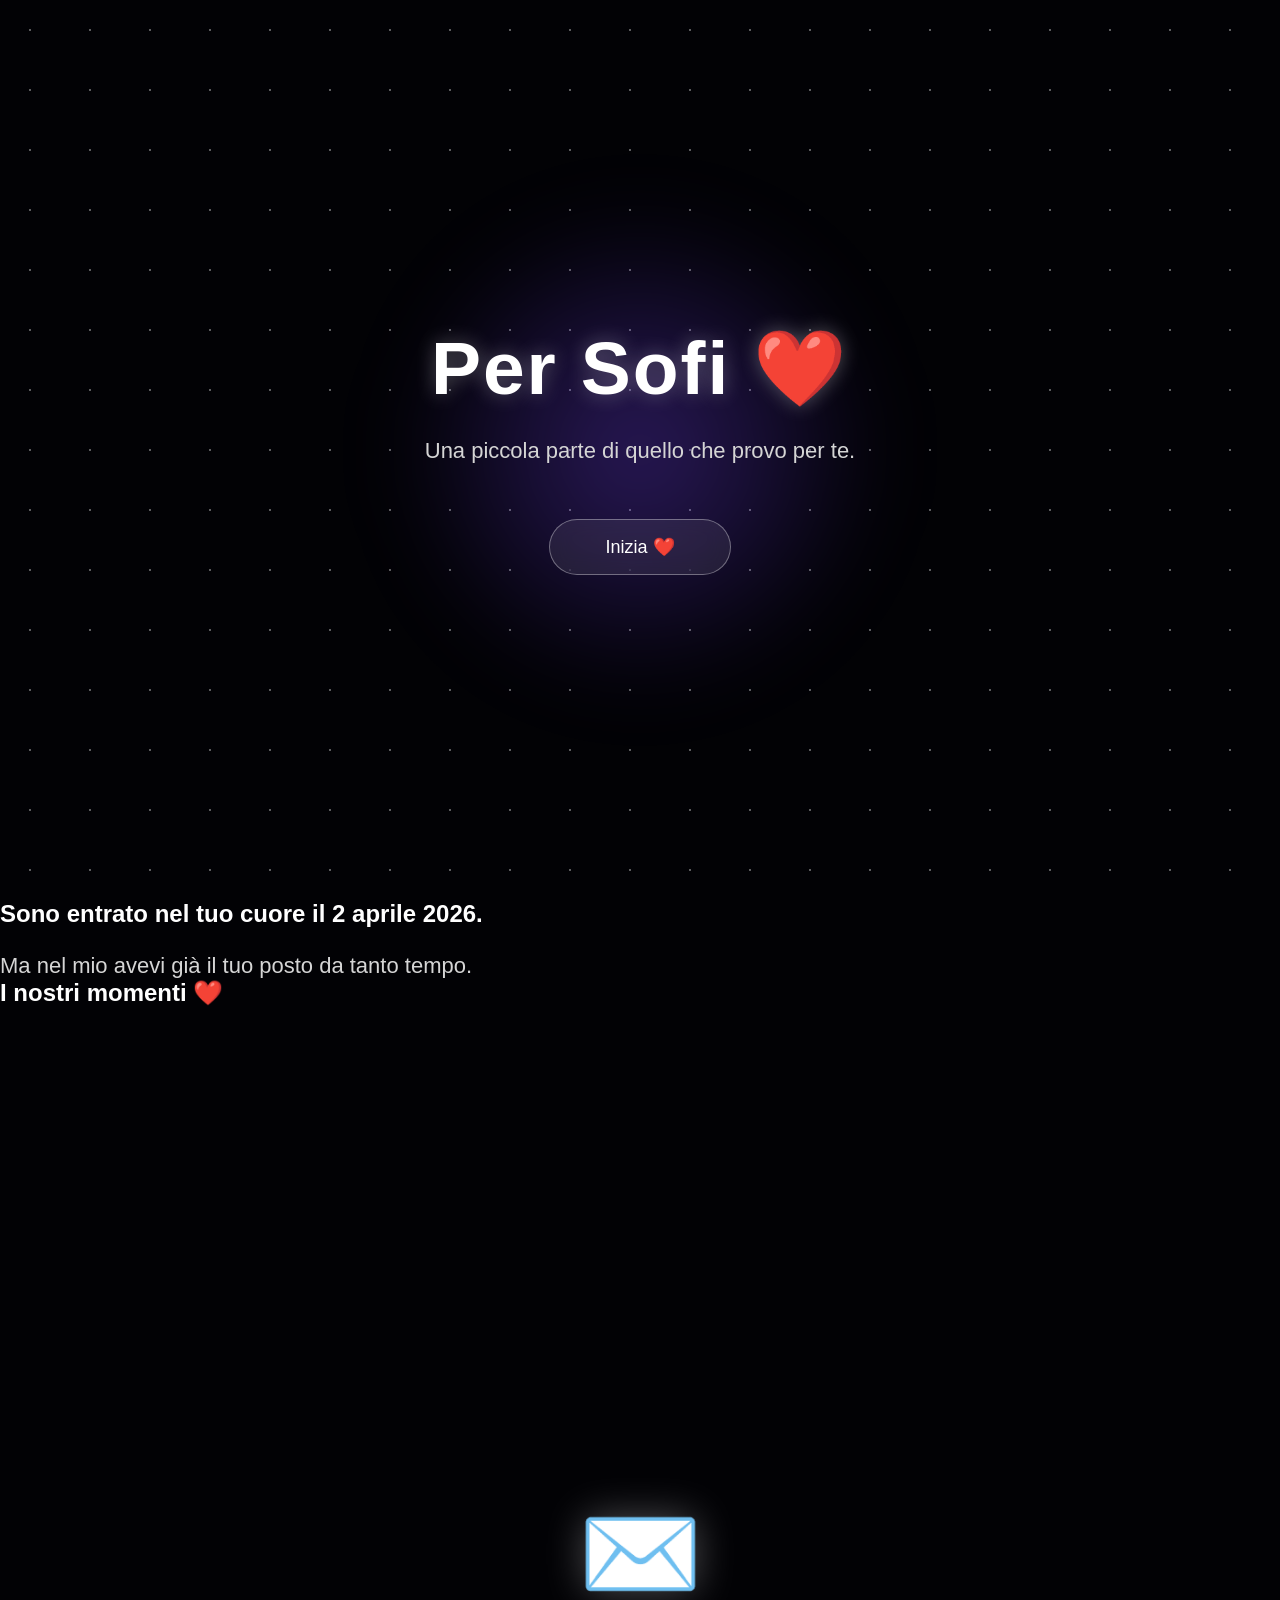
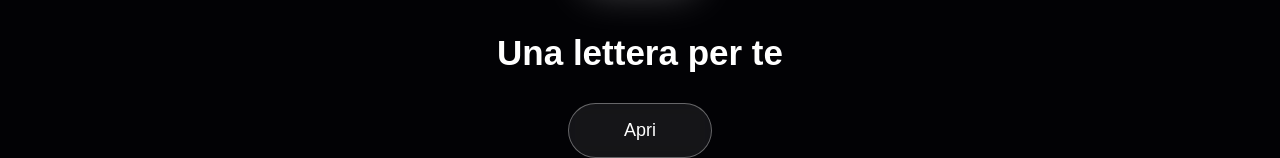
<file: index.html>
<!DOCTYPE html>
<html lang="it">

<head>

    <meta charset="UTF-8">
    <meta name="viewport" content="width=device-width, initial-scale=1.0">

    <title>Per Sofi ❤️</title>

    <link rel="stylesheet" href="style.css">

</head>


<body>


    <div class="stars"></div>


    <main class="intro">

        <h1>Per Sofi ❤️</h1>

        <p>
            Una piccola parte di quello che provo per te.
        </p>


        <a href="storia.html">

    <button>
        Inizia ❤️
    </button>

</a>


    </main>

    <h2>
        Sono entrato nel tuo cuore il 2 aprile 2026.
    </h2>

    <p>
        Ma nel mio avevi già il tuo posto da tanto tempo.
    </p>

</section>


    <h2>
        I nostri momenti ❤️
    </h2>


    <div class="memory">

        <h3>
            15 Marzo 2026
        </h3>

        <h4>
            Ore 2:40
        </h4>

        <p>
            L'ultima uscita insieme da single.
            La notte in cui ancora ero felicissimo.
        </p>

    </div>


    <div class="memory">

        <h3>
            2 Aprile 2026
        </h3>

        <h4>
            Ore 4:20
        </h4>

        <p>
            Il giorno in cui siamo diventati noi.
        </p>

    </div>


</section>
    

    <div class="envelope" id="envelope">

        <div class="letter-icon">
            ✉️
        </div>

        <h2>
            Una lettera per te
        </h2>

        <button id="openLetter">
            Apri
        </button>

    </div>


    <div class="letter" id="letter">

        <p id="letterText"></p>

    </div>

</section>
    
<script src="script.js"></script>

</body>

</html>
</file>
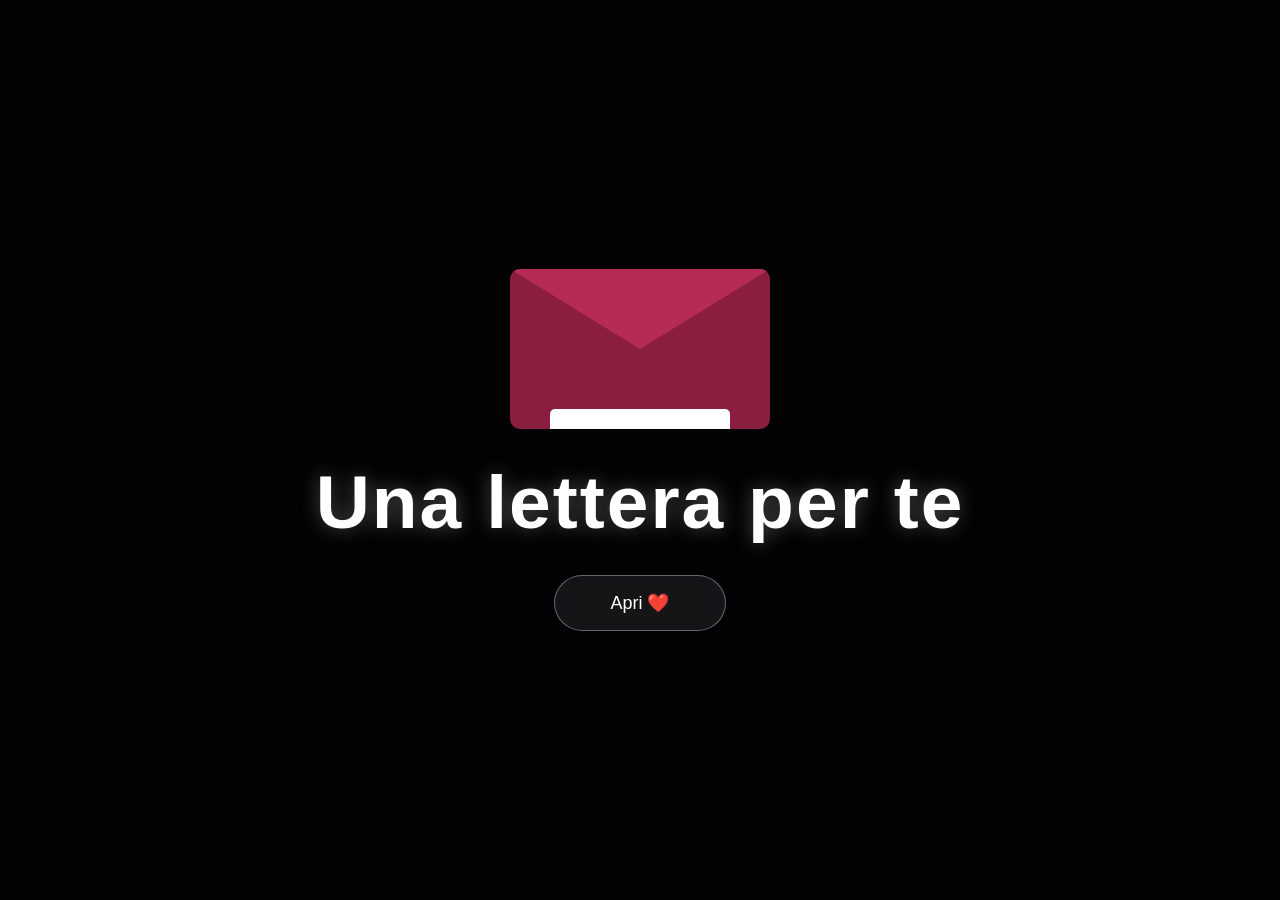
<file: lettera.html>
<!DOCTYPE html>
<html lang="it">

<head>

<meta charset="UTF-8">
<meta name="viewport" content="width=device-width, initial-scale=1.0">

<title>Per Sofi ❤️</title>

<link rel="stylesheet" href="style.css">

</head>


<body>


<div class="letter-page">


<div class="envelope">

  <div class="envelope-shape" id="envelope">

    <div class="flap"></div>

    <div class="paper">
        ❤️
    </div>

</div>

    <h1>
        Una lettera per te
    </h1>

    <button id="openLetter">
        Apri ❤️
    </button>

</div>



<div class="letter" id="letter">

<p id="letterText"></p>

<p id="signature">
    Da Franci ❤️
</p>
  
</div>


</div>

<div id="hearts"></div>
  
<script src="lettera.js"></script>


</body>

</html>
</file>
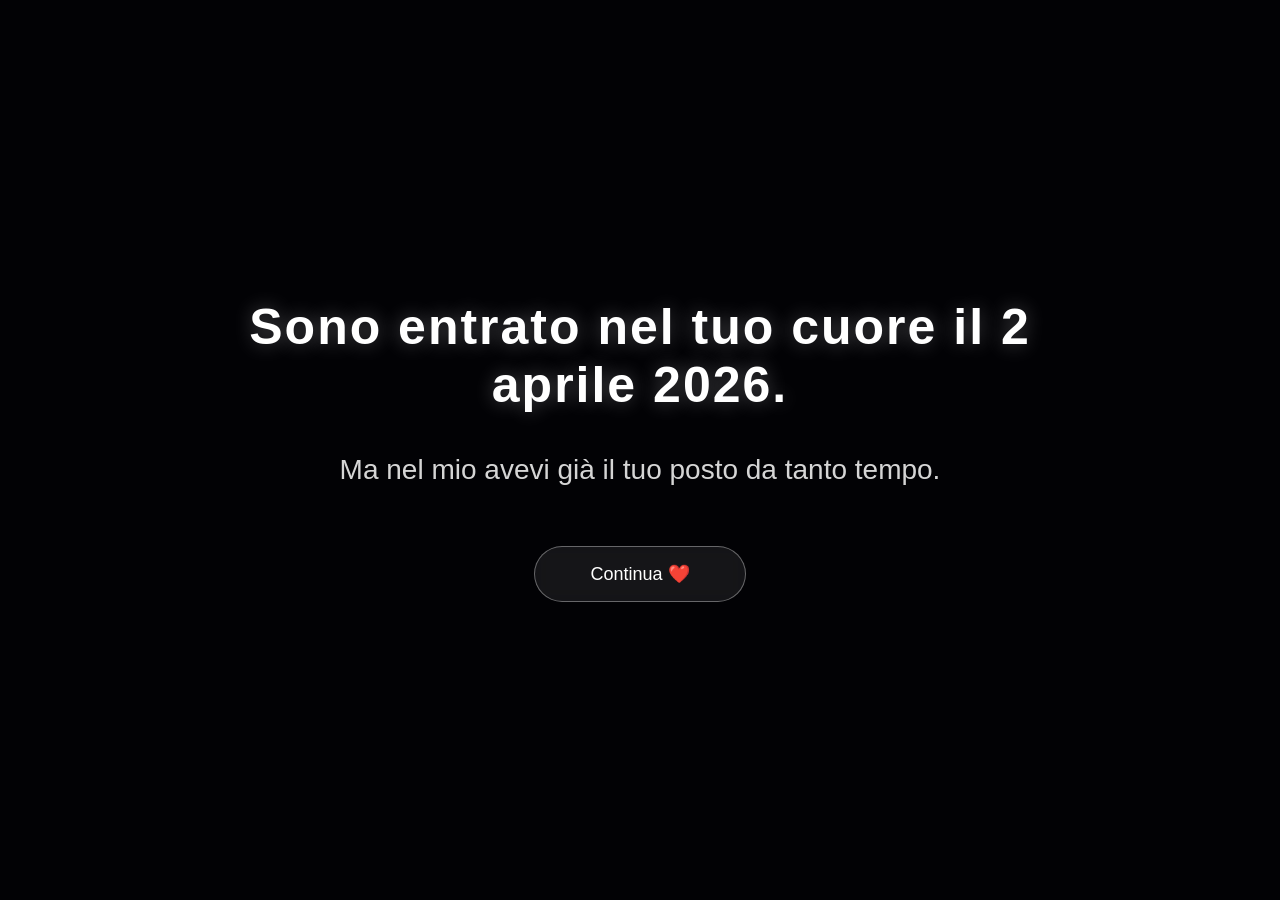
<file: storia.html>
<!DOCTYPE html>
<html lang="it">

<head>

<meta charset="UTF-8">
<meta name="viewport" content="width=device-width, initial-scale=1.0">

<title>Per Sofi ❤️</title>

<link rel="stylesheet" href="style.css">

</head>


<body>


<div class="story-page">


    <h1 id="line1">
        Sono entrato nel tuo cuore il 2 aprile 2026.
    </h1>


    <p id="line2">
        Ma nel mio avevi già il tuo posto da tanto tempo.
    </p>


    <a href="ricordi.html">
        <button>
            Continua ❤️
        </button>
    </a>


</div>


</body>

</html>
</file>
<file: style.css>
* {
    margin: 0;
    padding: 0;
    box-sizing: border-box;
}


body {

    min-height: 100vh;
    overflow-x: hidden;

    background: #020205;

    color: white;

    font-family: "Arial", sans-serif;

}


/* Sfondo stellato */

.stars {

    position: absolute;

    width: 100%;
    height: 100%;

    background-image:
    radial-gradient(circle, rgba(255,255,255,0.8) 1px, transparent 1.5px);

    background-size: 60px 60px;

    animation: starsMove 25s linear infinite;

    opacity: 0.45;

}


@keyframes starsMove {

    from {
        transform: translateY(0);
    }

    to {
        transform: translateY(80px);
    }

}



/* Nebulosa */

.intro::before {

    content: "";

    position: absolute;

    width: 500px;
    height: 500px;

    background: radial-gradient(
        circle,
        rgba(120,70,255,0.35),
        transparent 70%
    );


    filter: blur(40px);

    animation: pulse 8s infinite alternate;

}



@keyframes pulse {

    from {

        transform: scale(0.9);

        opacity:0.5;

    }


    to {

        transform: scale(1.1);

        opacity:0.8;

    }

}



/* Contenuto centrale */

.intro {

    height:100vh;

    display:flex;

    flex-direction:column;

    justify-content:center;

    align-items:center;

    text-align:center;

    position:relative;

}



/* Titolo */

h1 {

    font-size:75px;

    font-weight:600;

    letter-spacing:2px;


    opacity:0;

    animation: appear 2.5s forwards;


    text-shadow:

    0 0 20px rgba(255,255,255,0.3);

}



/* Sottotitolo */

p {

    margin-top:25px;

    font-size:22px;

    color:#d5d5d5;


    opacity:0;

    animation: appear 2.5s forwards;

    animation-delay:1s;

}



/* Bottone */

button {


    margin-top:55px;


    padding:16px 55px;


    border-radius:50px;


    border:

    1px solid rgba(255,255,255,0.35);



    background:

    rgba(255,255,255,0.08);



    color:white;


    font-size:18px;


    cursor:pointer;


    backdrop-filter:blur(10px);



    opacity:0;


    animation: appear 2.5s forwards;

    animation-delay:2s;


    transition:0.4s;


}



button:hover {


    transform:scale(1.1);


    background:

    rgba(255,255,255,0.2);


    box-shadow:

    0 0 30px rgba(255,255,255,0.3);


}



/* Animazione entrata */

@keyframes appear {


    from {

        opacity:0;

        transform:translateY(40px);

    }


    to {

        opacity:1;

        transform:translateY(0);

    }

}



/* Smartphone */

@media(max-width:600px){


    h1 {

        font-size:45px;

    }


    p {

        font-size:17px;

    }


}

.fade {

    animation: fadeScreen 2s forwards;

}


@keyframes fadeScreen {


    from {

        opacity:1;

    }


    to {

        opacity:0;

    }

}

.fade {
    animation: fadeScreen 2s forwards;
}


@keyframes fadeScreen {

    from {
        opacity: 1;
    }

    to {
        opacity: 0;
    }

}

.story {

    position: absolute;

    top:0;
    left:0;

    width:100%;
    height:100vh;


    display:flex;

    flex-direction:column;

    justify-content:center;

    align-items:center;


    text-align:center;


    background:#020205;


    opacity:0;


    pointer-events:none;

}


.story h2 {

    font-size:45px;

    max-width:900px;

    line-height:1.3;
}


.story p {

    margin-top:30px;

    font-size:25px;

}

.hide {

    animation: fadeOut 2s forwards;

}



.show {

    animation: fadeInStory 2s forwards;

    pointer-events:auto;

}



@keyframes fadeOut {


    from {

        opacity:1;

    }


    to {

        opacity:0;

    }


}



@keyframes fadeInStory {


    from {

        opacity:0;

    }


    to {

        opacity:1;

    }

}

.letter-section {

    min-height:100vh;

    background:#020205;

    display:flex;

    justify-content:center;

    align-items:center;

    flex-direction:column;

    color:white;

    text-align:center;

}



.envelope {

    cursor:pointer;

    transition:1s;

}



.letter-icon {

    font-size:100px;

    filter:drop-shadow(0 0 20px rgba(255,255,255,0.3));

}



.envelope h2 {

    margin-top:20px;

    font-size:35px;

}



#openLetter {

    margin-top:30px;

}



.letter {

    display:none;

    max-width:800px;

    padding:40px;

    font-size:22px;

    line-height:1.8;

}



.open {

    display:block;

    animation:appear 2s forwards;

}



.hide-envelope {

    display:none;

}

.story-page {

    height:100vh;

    background:#020205;

    display:flex;

    flex-direction:column;

    justify-content:center;

    align-items:center;

    text-align:center;

    padding:30px;

}


.story-page h1 {

    max-width:900px;

    font-size:50px;

    animation:appear 2s forwards;

}


.story-page p {

    max-width:700px;

    margin-top:40px;

    font-size:28px;

    animation:appear 2s forwards;

    animation-delay:1s;

}


.story-page button {

    margin-top:60px;

}

/* PAGINA RICORDI */

.memories-page {

    min-height:100vh;

    background:#020205;

    color:white;

    padding:60px 20px;

    text-align:center;

}


.memories-page h1 {

    font-size:55px;

    margin-bottom:80px;

}



.timeline {

    position:relative;

    max-width:900px;

    margin:auto;

}


/* linea centrale */

.timeline::before {

    content:"";

    position:absolute;

    width:3px;

    background:rgba(255,255,255,0.3);

    top:0;

    bottom:0;

    left:50%;

    transform:translateX(-50%);

}



/* singolo ricordo */

.memory {

    position:relative;

    width:45%;

    padding:30px;

    margin-bottom:80px;

    background:rgba(255,255,255,0.06);

    border-radius:25px;

    backdrop-filter:blur(10px);

}



.memory:nth-child(odd) {

    margin-right:auto;

}



.memory:nth-child(even) {

    margin-left:auto;

}



/* pallino sulla linea */

.memory::before {

    content:"❤️";

    position:absolute;

    top:50%;

    right:-75px;

    transform:translateY(-50%);

    font-size:25px;

    z-index:2;

}


.memory:nth-child(even)::before {

    left:-75px;

    right:auto;

}


.memory:nth-child(even)::before {

    left:-65px;

}



/* ricordo speciale */

.special {

    box-shadow:

    0 0 40px rgba(255,100,150,0.4);

}



/* mobile */

@media(max-width:700px){


.timeline::before {

    left:20px;

}


.memory {

    width:85%;

    margin-left:auto!important;

    margin-right:0!important;

}



.memory::before {

    left:-55px!important;

}

}

.memory {

    overflow:visible;

}

.intro {

    height:100vh;

    overflow:hidden;

}

.letter-page {

    min-height:100vh;

    background:#020205;

    color:white;

    display:flex;

    justify-content:center;

    align-items:center;

    flex-direction:column;

    text-align:center;

}


.envelope {

    display:flex;

    flex-direction:column;

    align-items:center;

}

.memory img {

    width:100%;

    max-height:350px;

    object-fit:cover;

    border-radius:20px;

    margin-bottom:25px;

}

.memory {

    opacity:0;

    transform:translateY(50px);

    transition:all 1s ease;

}


.memory.show {

    opacity:1;

    transform:translateY(0);

}

.envelope-shape {

    width:260px;

    height:160px;

    background:#8b1e3f;

    position:relative;

    border-radius:10px;

    margin-bottom:30px;

    overflow:hidden;

}


.flap {

    position:absolute;

    top:0;

    left:0;

    width:0;

    height:0;

    border-left:130px solid transparent;

    border-right:130px solid transparent;

    border-top:80px solid #b52b55;

    transform-origin:top;

    transition:1s;

    z-index:2;

}


.paper {

    position:absolute;

    background:white;

    width:180px;

    height:120px;

    left:40px;

    bottom:-100px;

    border-radius:5px;

    transition:1s;

    color:#b52b55;

    font-size:35px;

    display:flex;

    align-items:center;

    justify-content:center;

}

.envelope-shape.opened .flap {

    transform:rotateX(180deg);

}


.envelope-shape.opened .paper {

    bottom:20px;

}

.heart {

    position:fixed;

    top:-20px;

    font-size:25px;

    animation:fall linear forwards;

    z-index:999;

}



@keyframes fall {


    from {

        transform:translateY(0);

        opacity:1;

    }


    to {

        transform:translateY(110vh);

        opacity:0;

    }


}

#signature {

    margin-top:50px;

    font-size:40px;

    font-family: "Brush Script MT", cursive;

    opacity:0;

    transform:translateY(20px);

    transition:2s;

}


#signature.show {

    opacity:1;

    transform:translateY(0);

}
</file>
